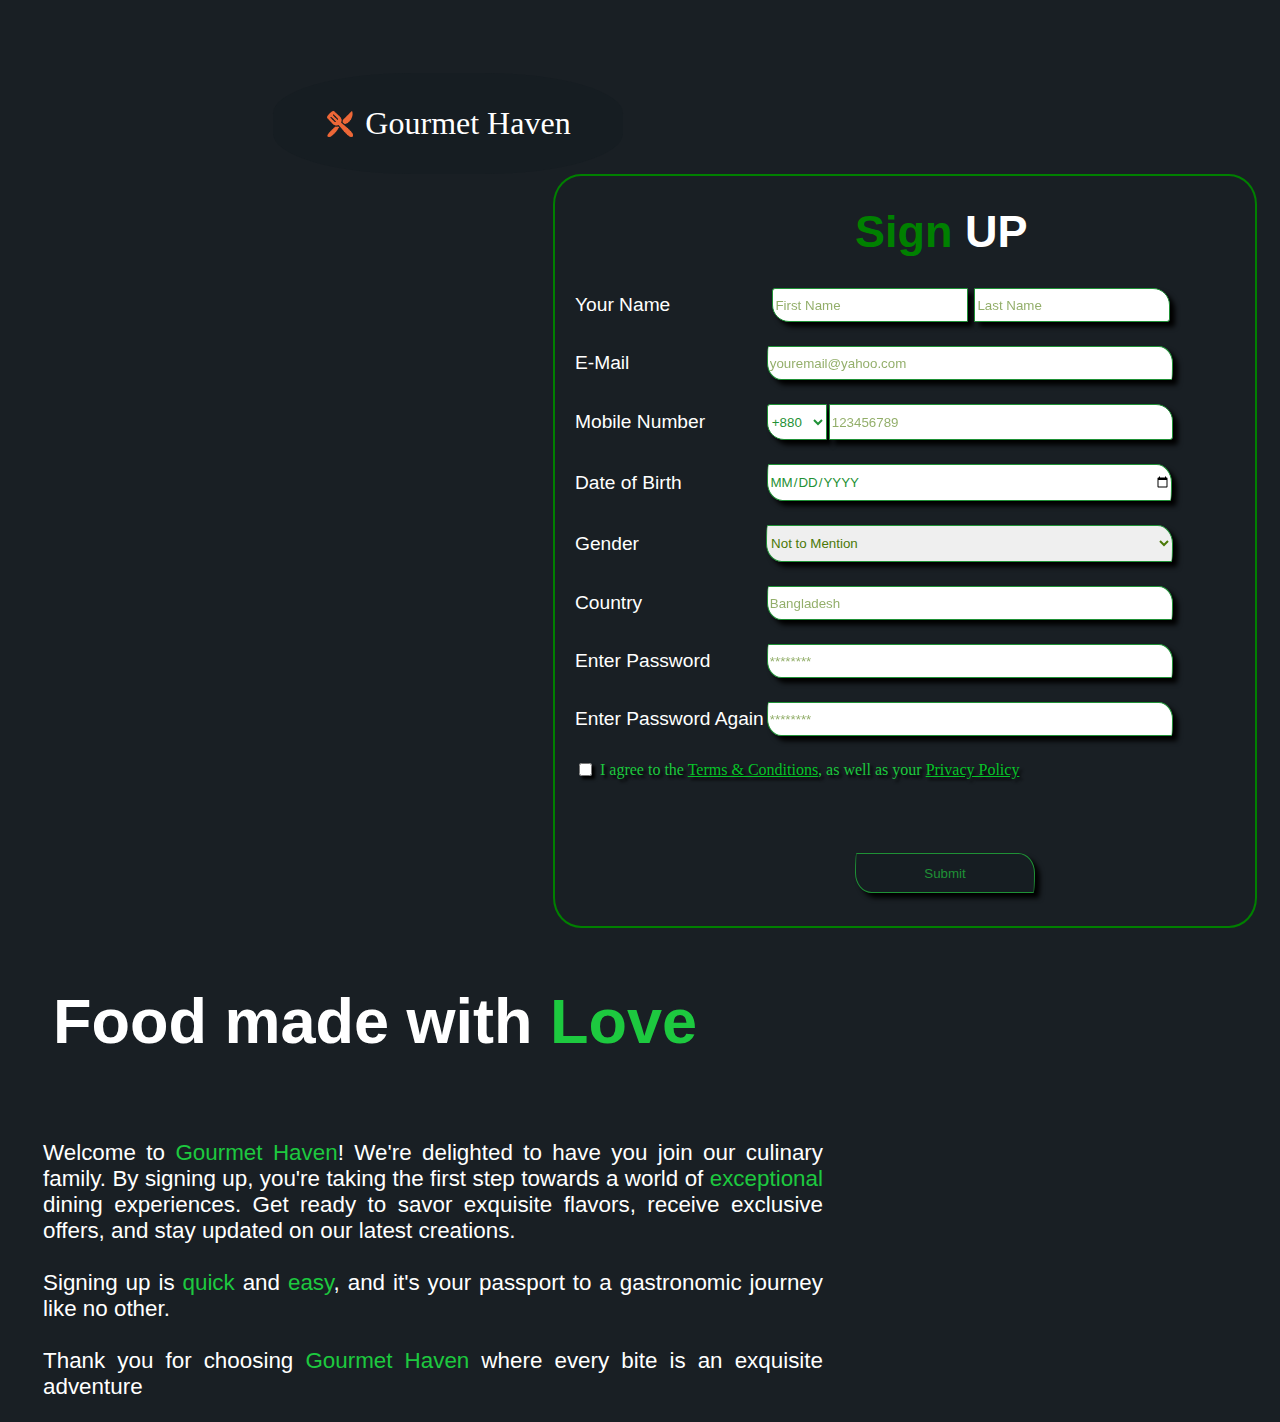
<file: signup.html>
<!DOCTYPE html>
<html lang="en">
<head>
    <meta charset="UTF-8">
    <meta name="viewport" content="width=device-width, initial-scale=1.0">
    <title>Sign Up</title>
    <link rel="stylesheet" href="signup.css">
    <link rel="shortcut icon" href="imags/frok and knife.png" type="image/x-icon">
</head>
<body>
    <div class="logo">
          <p><img src="./imags/frok and knife.png" alt="" />Gourmet Haven</p>
    </div>

    <div  class="sgn-bg">
        <form action="" onsubmit="redalert()">
            
                <h1 class="sgn">Sign <span>UP</span></h1>


            <div class="sgn-control">
                <label for="name">Your Name</label>
                <input type="text" name="name" id="fname" placeholder="First Name"> 
                <input type="text" name="name" id="lname" placeholder="Last Name">
                <span id="nlname"></span>
            </div>
            <div class="sgn-control">
                <label for="email">E-Mail</label>
                <input type="email" name="email" id="email" placeholder="youremail@yahoo.com">
                <span id="nemail"></span>
            </div>
            <div class="sgn-control">
                <label for="mono">Mobile Number</label>
                <select name="numcode" id="numcode">
                    <option value="">+880</option>
                    <option value="">+91</option>
                </select>
                <input type="tel" name="mono" id="mono" placeholder="123456789">
                <span id="nmono"></span>
            </div>
            <div class="sgn-control">
                <label for="dob">Date of Birth</label>
                <input type="date" name="dob" id="dob">
                <span id="ndob"></span>
            </div>
            <div class="sgn-control">
                <label for="gender">Gender</label>
                <select name="gender" id="gender">
                    <option value="male">Male</option>
                    <option value="female">Female</option>
                    <option value="nomen" selected>Not to Mention</option>
                </select>
            </div>
            <div class="sgn-control">
                <label for="country">Country</label>
                <input type="text" name="country" id="country" placeholder="Bangladesh">
                <span id="ncountry"></span>
            </div>
            <div class="sgn-control">
                <label for="pass">Enter Password</label>
                <input type="password" name="pass" id="pass" placeholder="********">
                <span id="npass"></span>
            </div>
            <div class="sgn-control">
                <label for="repass">Enter Password Again</label>
                <input type="password" name="repass" id="repass" placeholder="********">
                <span id="nrepass"></span>
            </div>
            <div class="checkbox-control">
                <input type="checkbox" name="agreement" id="agreement" >
                <label for="agreement">I agree to the <a href="" class="terms">Terms & Conditions</a>, as well as your <a href="" class="terms">Privacy Policy</a></label>
                <span id="nagreement"></span>
            </div>
            <div>
                <button type="submit" class="btn-submit">Submit</button>
            </div>
        </form>
    </div>

    <div class="welcome">
        <h1>Food made with <span>Love</span></h1>
        <br>
        <p>
        Welcome to <span>Gourmet Haven</span>!

        We're delighted to have you join our culinary family. By signing up, you're taking the first step towards a world of <span>exceptional</span> dining experiences. Get ready to savor exquisite flavors, receive exclusive offers, and stay updated on our latest creations.
        <br><br>
        Signing up is <span>quick</span> and <span>easy</span>, and it's your passport to a gastronomic journey like no other.
        <br><br>
        Thank you for choosing <span>Gourmet Haven</span> where every bite is an exquisite adventure
        </p>
      </div>

      <script src="app.js"></script>
</body>
</html>
</file>
<file: signup.css>
body{
    background-color: #191F24 ;
    padding: 15px;
}

.logo{
    background-color: #161d22;
    color: #fff;
    width: 350px;
    float: left;
    font-size: 2rem;
    margin-left: 250px;
    margin-top: 50px;
    border-radius: 40%; 
  }
.logo p {
    text-align: center;
    display: flex;
    justify-content: center;
    align-items: center;
  }
.logo p img {
    width: 30px;
    margin-right: 10px;
  }







.sgn-bg{
    background-color:#191F24;
    min-height: 20vh;
    float: right;
    border: 2px solid green;
    border-radius: 4% ;
    height: 750px;
    width: 700px;
}
.sgn{
    color: green;
    font-family: "Poppins", sans-serif;
    border: 1px green;
    margin-left: 300px;
    font-size: 5vmin;
}
.sgn-bg .sgn span{
    color: white;
}
#fname{
    width: 190px;
    margin-right: 4px;
    height: 30px;
    border-radius: 3px 1px 1px 17px;
}
#lname{
    width: 190px;
    margin-left: 2px;
    height: 30px;
    border-radius: 1px 17px 3px 1px;
}

.sgn-control{
    color: #1DC93F;
    margin-bottom: 1.5rem;
    display: flex;
    align-items: center;
    margin-left: 20px;
}
.sgn-control label{
    font-size: 1.2rem;
    flex: 0.7;
    font-family: "Poppins", sans-serif;
    color: white;
}
.sgn-control input{
    width: 400px;
    height: 30px;
    background-color:white;
    color:#1f9136;
    box-shadow: black 5px 5px 5px;
    border-radius: 10px 100px /120px;
    border: 1.5px #1f9136 solid;
}
#numcode{
    width: 60px;
    margin-right: 2px;
    height: 36px;
    background-color:white;
    color:#1f9136;
    box-shadow: black 5px 5px 5px;
    border-radius: 3px 1px 1px 17px;
    border: 1.5px #1f9136 solid;
}
#mono{
    width: 338px;
    border-radius: 1px 17px 3px 1px;
    height: 32px;
    border: 1.5px #1f9136 solid;
}
#dob{
    width: 402px;
    height: 35px;
    font-family: "Poppins", sans-serif;
    text-transform: uppercase;
    border: 1.5px #1f9136 solid;
}
.sgn-control select{
    width: 407px;
    height: 37px;
    font-family: "Poppins", sans-serif;
    border-radius: 10px 100px /120px;
    color: rgb(75, 121, 7);
    border: 1.5px #1f9136 solid;
    box-shadow: black 5px 5px 5px;
    border: 1.5px #1f9136 solid;
}

::placeholder{
    color: rgb(75, 121, 7);
    font-family: "Poppins", sans-serif;
    opacity: 0.6;
}
.checkbox-control{
    color: #1DC93F;
    margin-bottom: 1.5rem;
    display: flex;
    align-items: center;
    margin-left: 20px;
}
#agreement{
    box-shadow: black 3px 3px 3px;
}
.checkbox-control label{
    margin-left: 5px;
    text-shadow: black 3px 3px 3px;
}
.terms{
    text-underline-position: auto;
    color: #07c429;
}
.btn-submit{
    background-color:#161D22;
    color:#1f9136;
    box-shadow: black 5px 5px 5px;
    border-radius: 10px 100px /120px;
    border: #1f9136 solid 0.1px;
    margin-top: 50px;
    height: 40px;
    width: 180px;
    margin-bottom: 1.5rem;
    margin-left: 300px;
}
.btn-submit:hover{
    background-color: #13151D;
}






.welcome{
    width: 800px;
    float: left;
    margin-top: 15px;
  }
  .welcome h1 {
    font-size: 7vmin;
    color: white;
    margin-left:30px ;
    font-family: "Poppins", sans-serif;
  }
  .welcome h1 span {
    color:#1DC93F;
  }
  .welcome p span {
    color:#1DC93F;
  }
  .welcome p {
    color: white;
    font-size: 1.4rem;
    margin-left:20px ;
    font-family: "Poppins", sans-serif;
    text-align: justify;
  }
</file>
